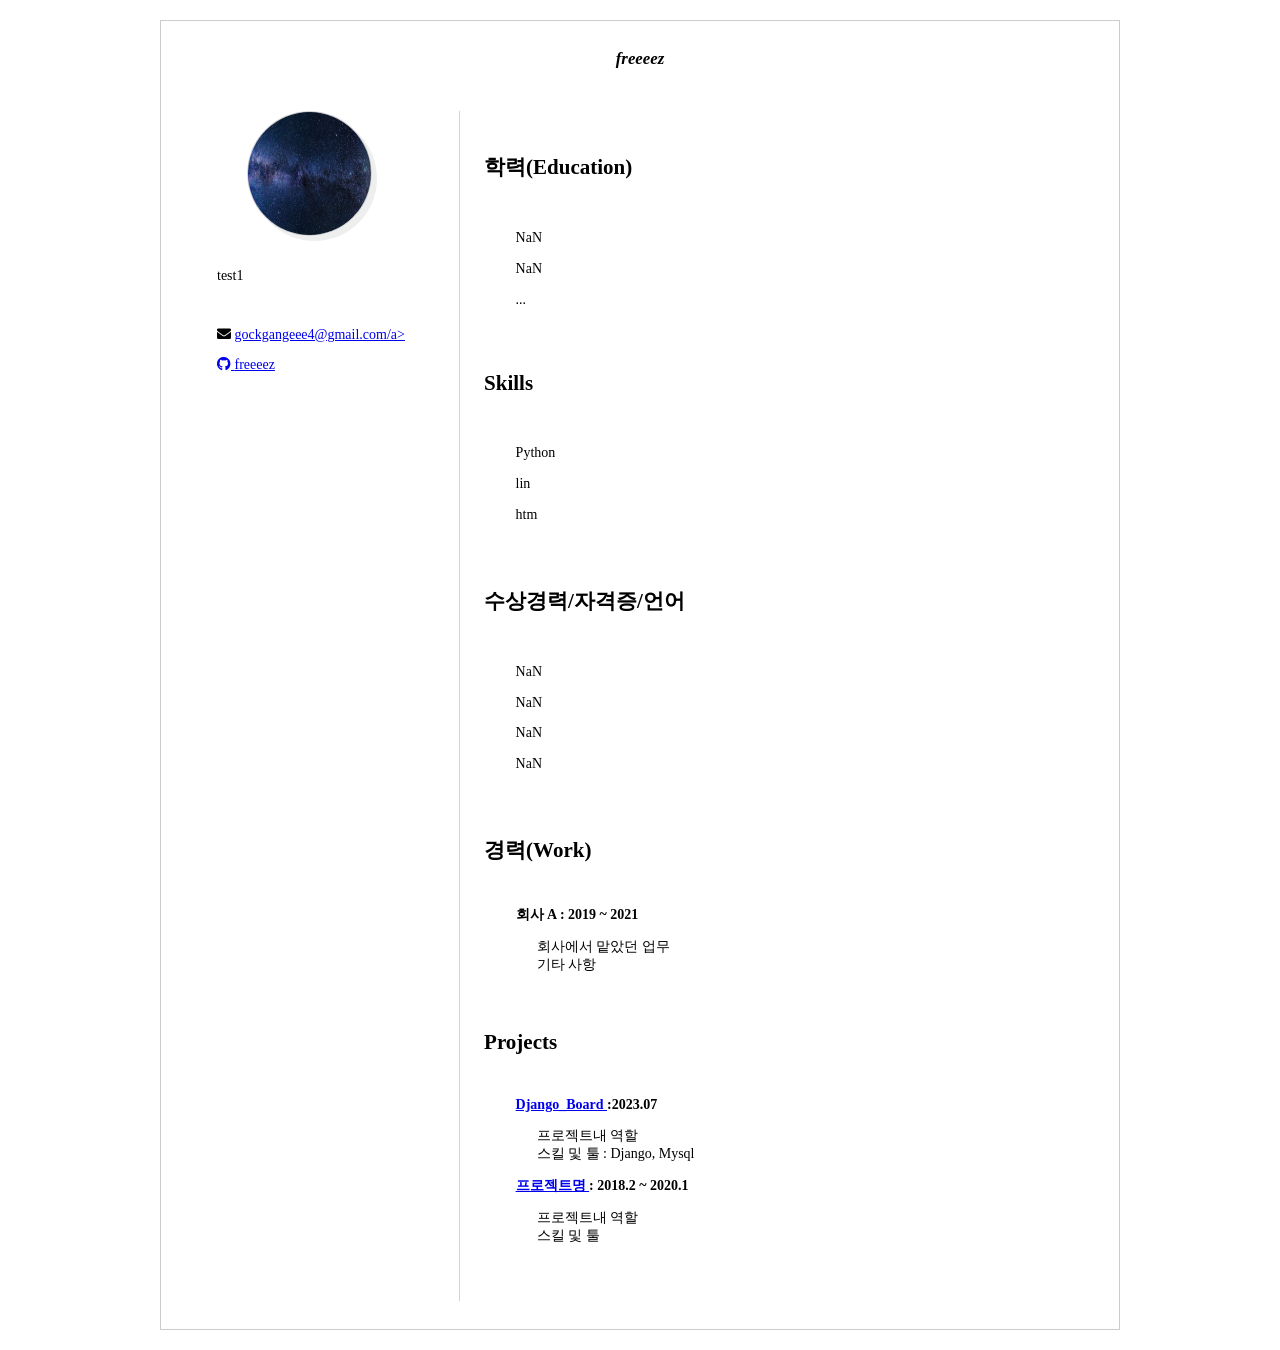
<file: Blog-main/index.html>
<!DOCTYPE html>
<html lang="ko">
<head>
  <meta charset="UTF-8">
  <meta http-equiv="X-UA-Compatible" content="IE=edge">
  <meta name="viewport" content="width=device-width, initial-scale=1.0">
  <title>ETEVERS Learning</title>
  <link rel="stylesheet" href="https://cdnjs.cloudflare.com/ajax/libs/font-awesome/5.15.4/css/all.min.css">
  <link rel="stylesheet" href="./style.css">
</head>
<body>
  <div id="container">
    <header>
      <!-- 이름을 가장 위쪽에 -->
      <h2>freeeez</h2>
    </header>
    <!-- 내용 -->
    <main>
      <!-- 화면을 좌우로 나눔 -->
      <article id="left">
        <div id="pf-img">
          <img src="./milky-way-2695569_960_720.jpg" alt="프로필 이미지" width="125px" height="125px">
        </div>

        <!-- 자기 소개 -->
        <section>
          <!-- 소개 내용은 <p>와 </p> 사이의 부분을 수정하세요 -->
          <p>test1</p>

          <!-- sns 링크 부분 -->
          <!-- href="" 부분의 링크와 내용을 수정하세요 -->
          <ul id="sns">
            <li>
              <i class="fa fa-envelope" aria-hidden="true"></i>
              <a href="mailto:your-email@example.com">gockgangeee4@gmail.com/a>              
        </li>
            <li>
              <i class="fab fa-github" aria-hidden="true"></i>
              <a href="https://github.com/Freeeeeeeeeze">freeeez</a>              
            </li>
<!--           
            <li>
              <i class="fab fa-linkedin" aria-hidden="true"></i>
              <a href="https://linkedin.com/linkedin-username">linkedin-username</a>
            </li> -->

            </ul>
        </section>
      </article>

      <artile id="right">
        <section>
          <h2>학력(education)</h2>
          <!-- 학력 수정 -->
          <p>NaN</p>
          <p>NaN</p>
          <p> ... </p>
        </section>

        <section>
          <h2>skills</h2>
          <!-- 자신있는 기술 수정 -->
          <p>Python</p>
          <p>lin</p>
          <p>htm</p>
          <p></p>
        </section>

        <section>
          <h2>수상경력/자격증/언어</h2>
          <!-- 자신있는 기술 수정 -->
          <p>NaN</p>
          <p>NaN</p>
          <p>NaN</p>
          <p>NaN</p>
        </section>
        <section>
          <h2>경력(work)</h2>
          <!-- 경력 내용 수정 -->
            <dl>
              <dt>회사 A : 2019 ~ 2021</dt>
              <dd>회사에서 맡았던 업무</dd>
              <dd>기타 사항</dd>
            </dl>
            <!-- <dl>
              <dt>회사 B : 2020 ~ 2022</dt>
              <dd>회사에서 맡았던 업무</dd>              
            </dl>   -->
        </section>
        <section>
          <h2>Projects</h2>
          <!-- 프로젝트 내용 수정 -->
<!--             <dl>
              <dt><a href="https://kimjungyeun.github.io/H5C3JS/">Front-End</a> : 2023.01</dt>
              <dd>Front_End 기초교육용</dd>
              <dd>스킬 및 툴 : Html, CSS, JavaScript </dd>
            </dl> -->
            <dl>
              <dt><a href="http://tensormachincv2py.pythonanywhere.com/board/question_list/">Django_Board </a> :2023.07</dt>
              <dd>프로젝트내 역할</dd>
              <dd>스킬 및 툴 : Django, Mysql</dd>
            </dl>            
            <dl>
              <dt><a href="./portfolio.html">프로젝트명 </a> : 2018.2 ~ 2020.1</dt>
              <dd>프로젝트내 역할</dd>
              <dd>스킬 및 툴 </dd>
            </dl>            
        </section>

      </artile>
    </main>
  </div>
</body>
</html>
</file>
<file: Blog-main/style.css>
@import url('https://fonts.googleapis.com/css2?family=Courgette&display=swap');

* {
  padding: 0;
  margin: 0;
  box-sizing: border-box;
}

body {
  font-size: 14px;
  background: dark url('./bg.jpg') no-repeat fixed;
  background-size: cover;
}

#container {  
  max-width: 960px;
  margin: 20px auto;
  padding: 2em;
  border: 1px solid #ccc;
  background-color: rgba(255,255,255,0.8);
}

/* 헤더 부분 */
header {
  text-align: center;
  margin: auto 2em;
}

header h1 {
  margin: 1.2em auto;
  font-family: 'Courgette', cursive;
  text-transform: uppercase;
  font-size: 3em;
  letter-spacing: 0.6em;
  font-weight: 700;
}

header h2 {
  font-size: 1.2em;
  font-style: italic;
}
/* 내용 부분 */
main {
  display: grid;
  grid-template-columns: 30% 70%;
  margin-top: 3em;
}

section {
  margin: auto 1em 4em 2em;

}

/* 왼쪽, 프로필 이미지 부분 */

#pf-img {
  text-align: center;
  margin-bottom: 2em;
}
#pf-img img {
  border: 1px solid #ccc;
  border-radius: 50%;
  box-shadow: 5px 5px #eee;
}

/* 왼쪽, 자기 소개 부분 */
#sns {
  margin-top: 3em;
  list-style: none;
}

#sns li {
  margin-top:1em;
  margin-left: -3em;
}

i {
  margin-left: 3em;
}

#left p {
  line-height: 1.2;
}

/* 오른쪽, 경력 부분 */
#right h2 {
  text-transform: capitalize;
  font-size: 1.5em;
  margin: 2em auto 2em -1.5em;
}

#right p {
  line-height: 2.2;
}

dt {
  font-weight: bold;
  margin:1em auto;
}
dd {
  margin-left: 1.5em;
}

#base {
  width:100%;
  background-color: #ddd;
}
.text {
  text-align: right;
  padding-top:0.8em;
  padding-bottom: 0.8em;
  padding-right: 0.8em;
  color:white;
}
.htmlcss {
  width:90%;
  background-color: #777;
}
.js {
  width:80%;
  background-color: #777;
}
.react {
  width:80%;
  background-color: #777;
}
.github {
  width:90%;
  background-color: #777;
}

#left {
  padding-right: 2em;
  border-right: 1px solid lightgray;
}
#right {
  padding-left: 2em;
}
</file>
